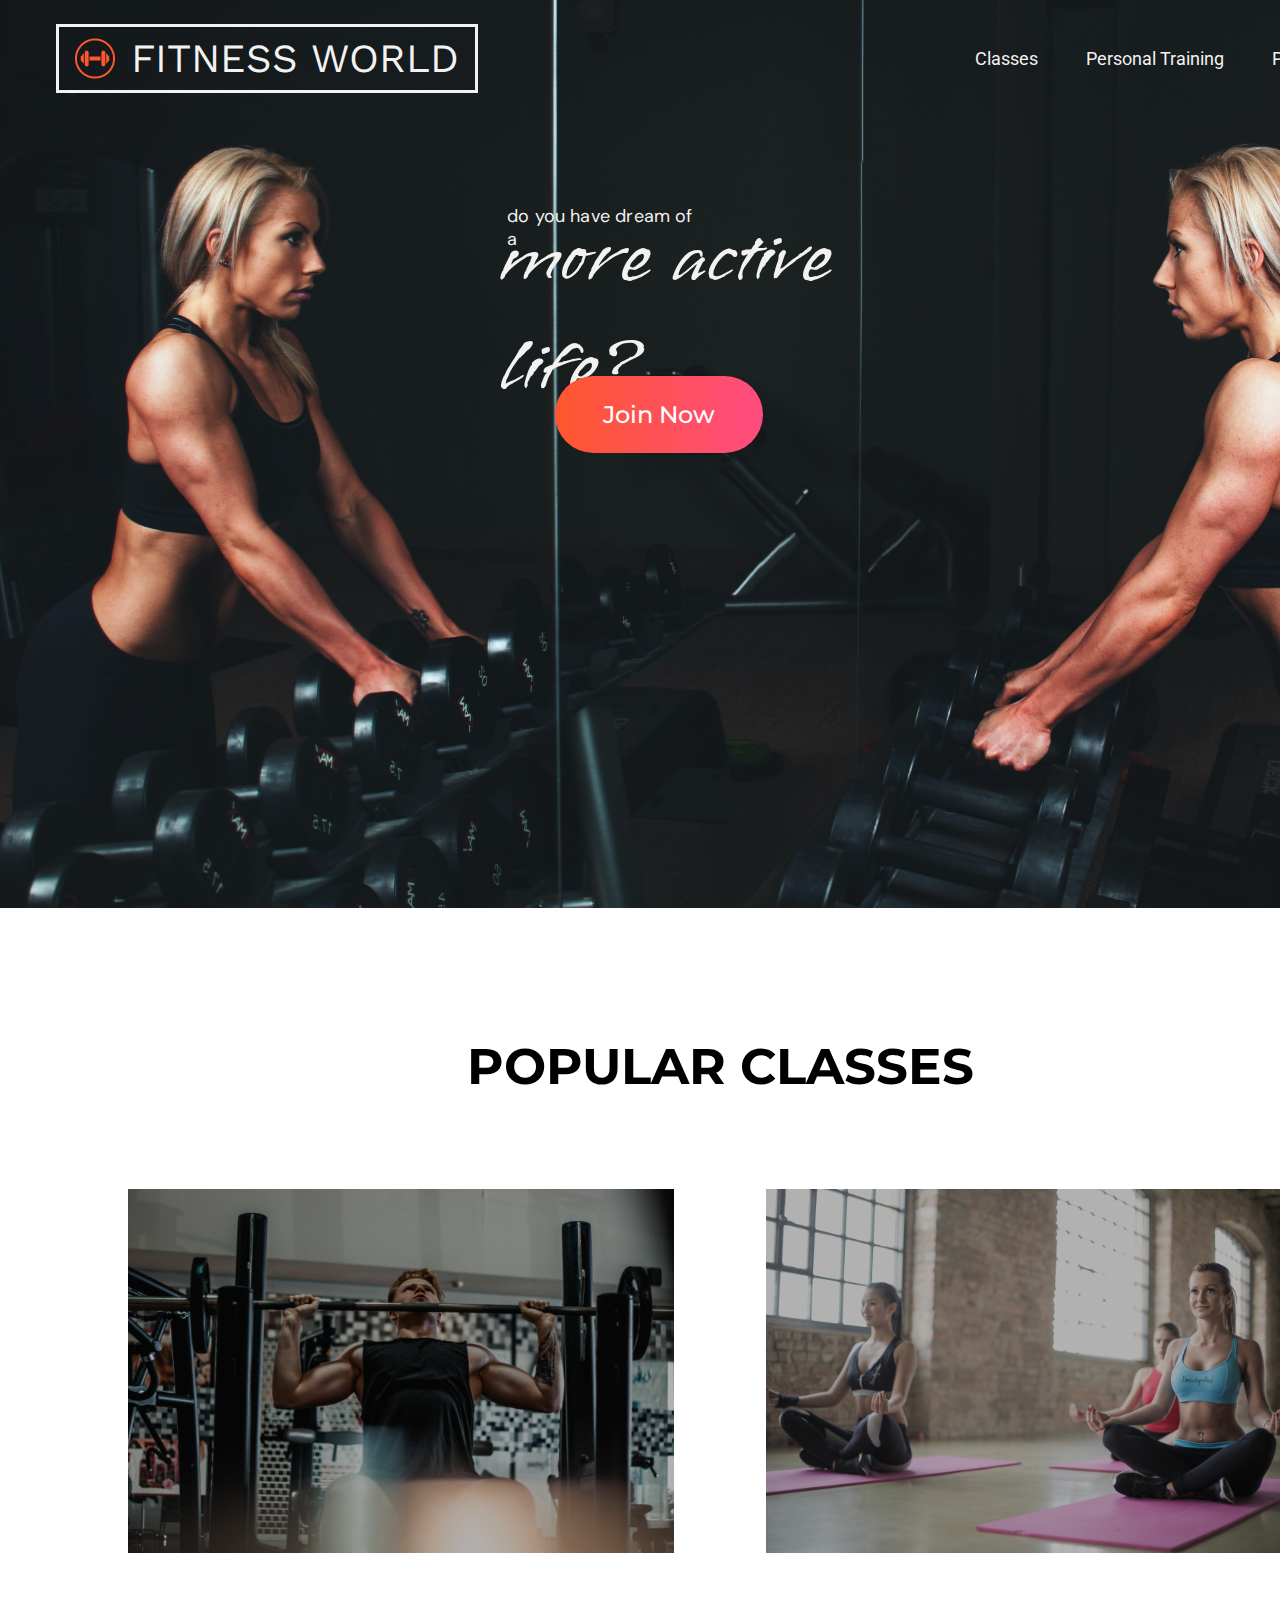
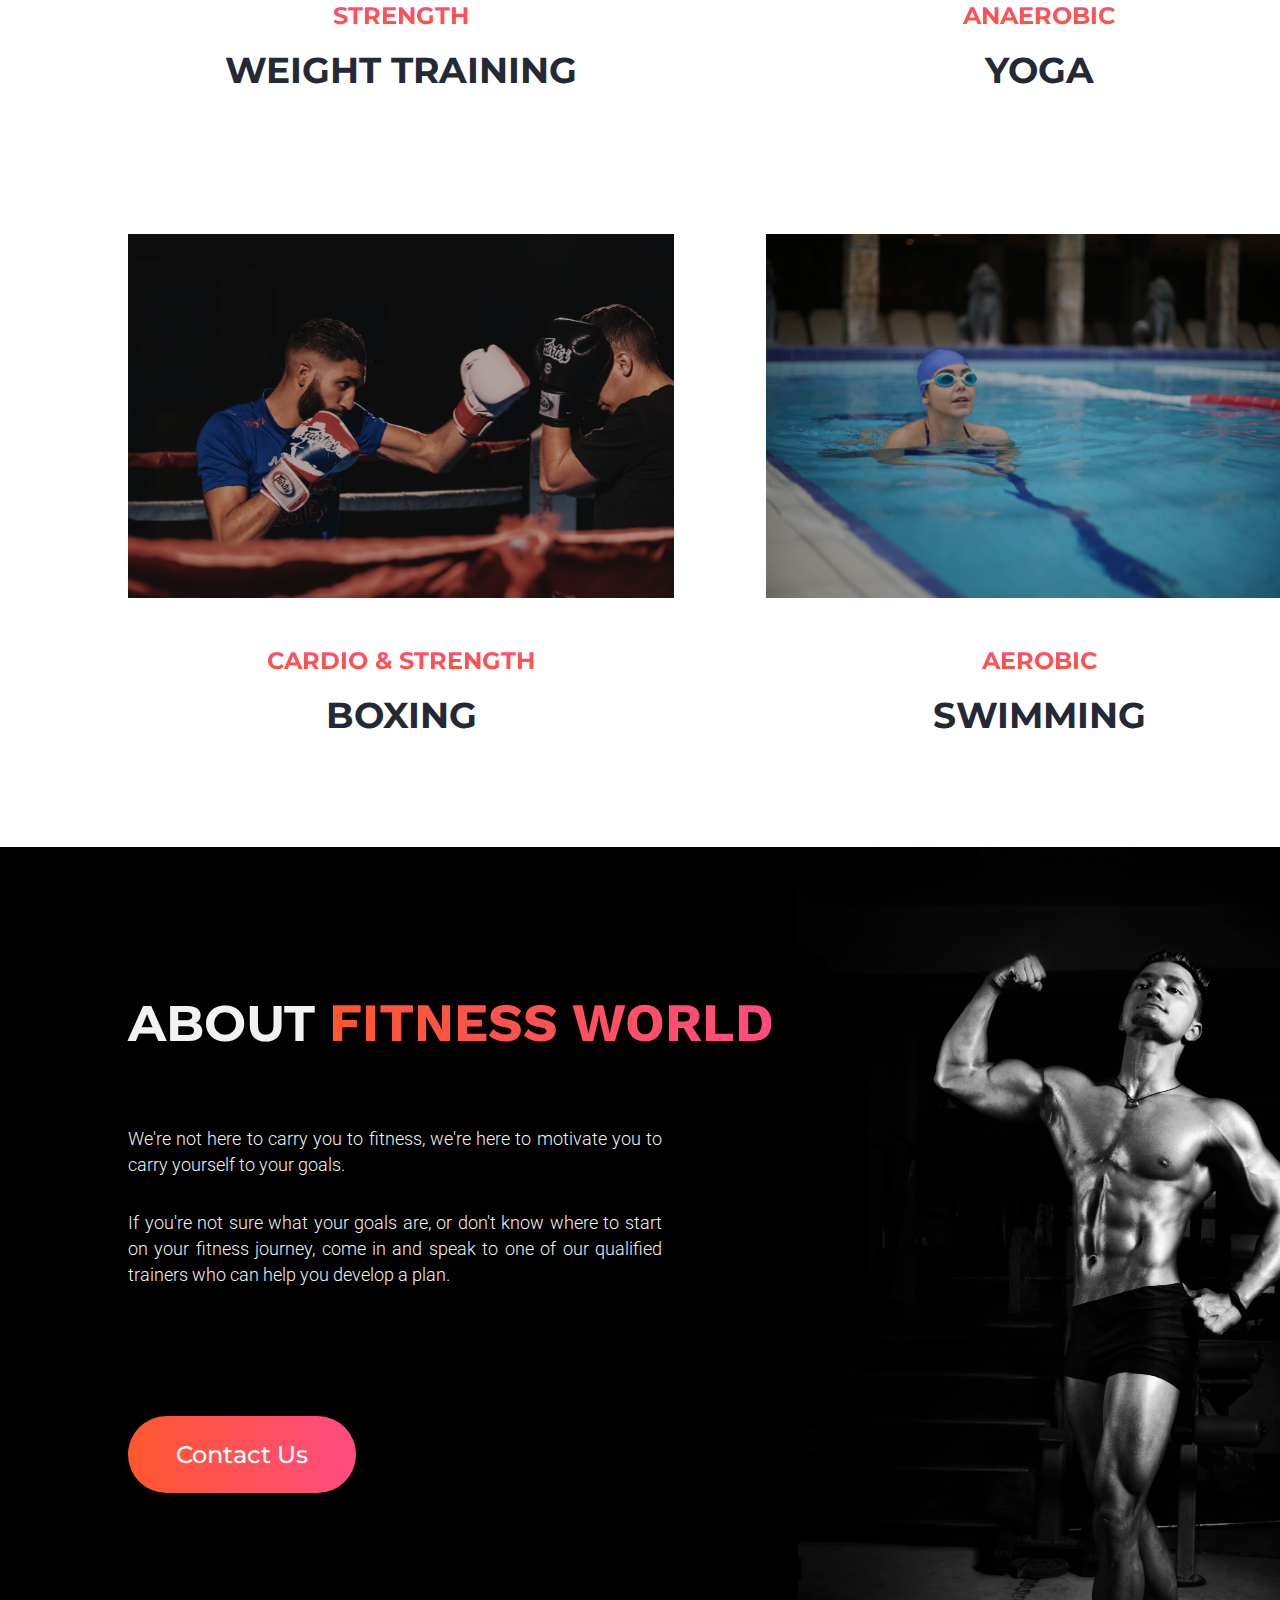
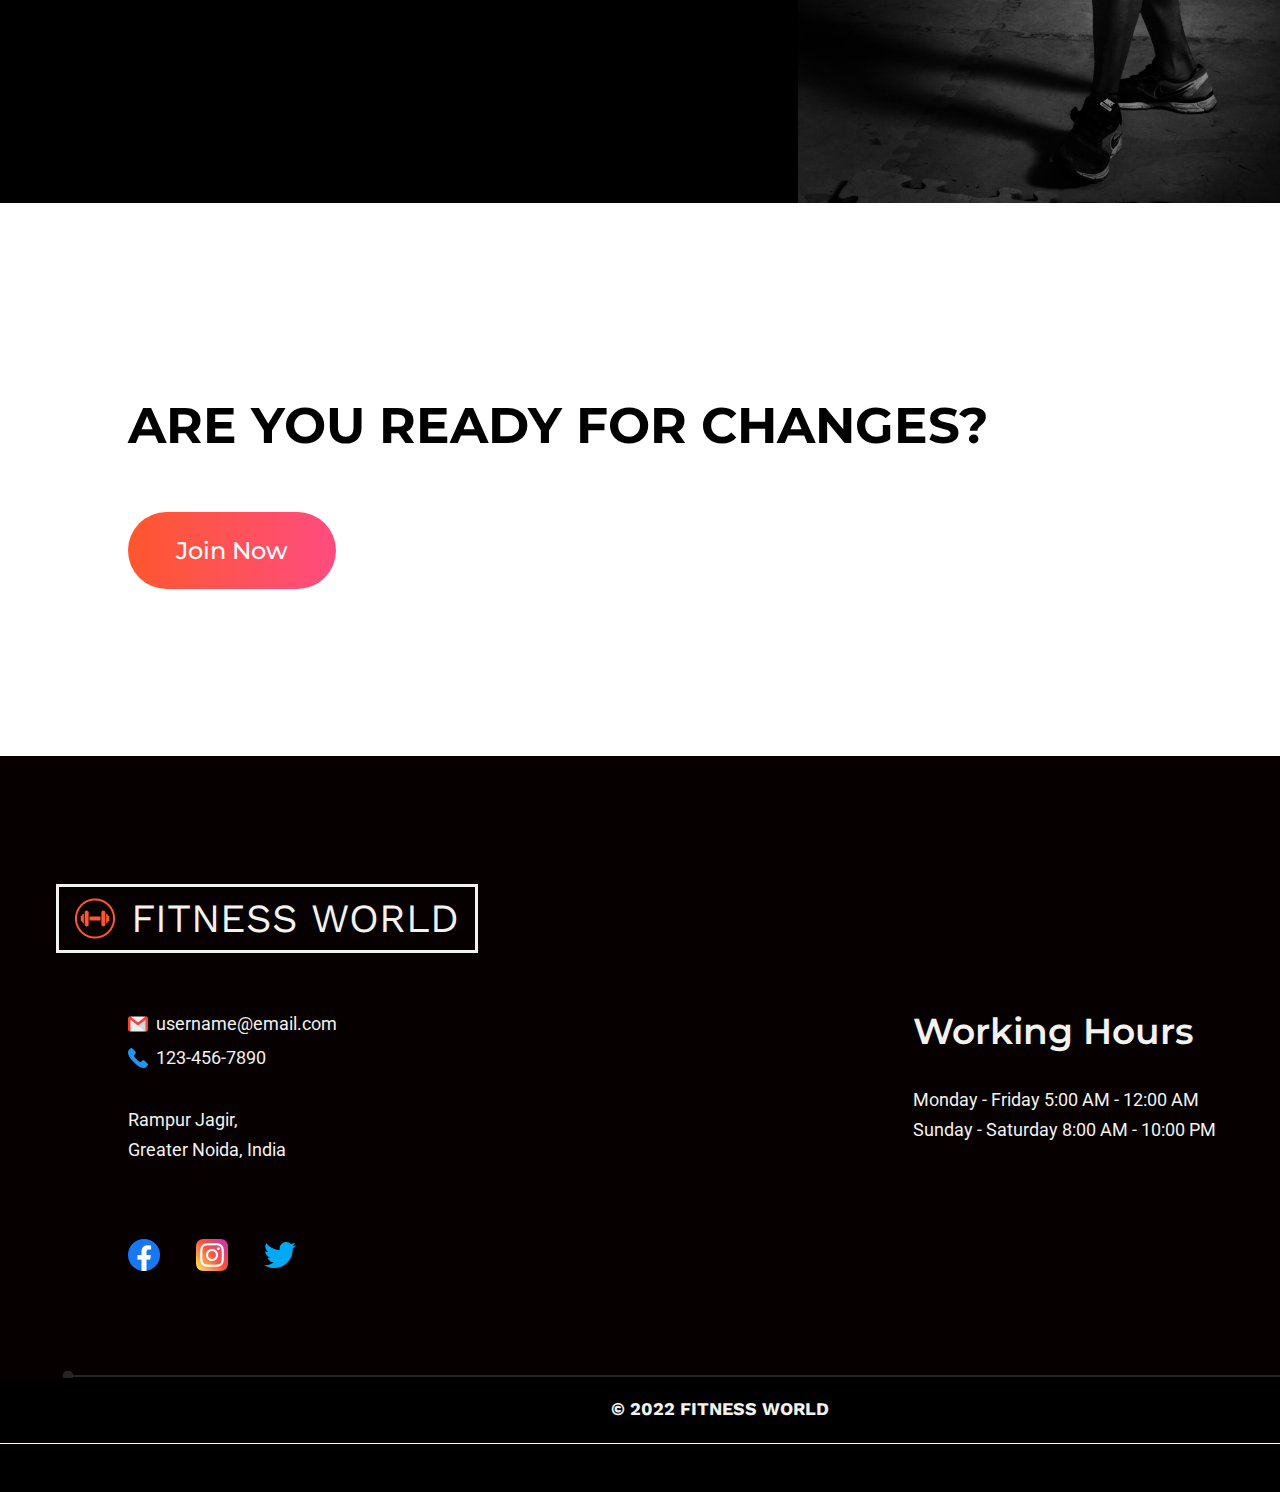
<file: index.html>
<!DOCTYPE html>
<html lang="en">

<head>
    <meta charset="UTF-8">
    <meta http-equiv="X-UA-Compatible" content="IE=edge">
    <meta name="viewport" content="width=device-width, initial-scale=1.0">
    <title>FITNESS WORLD</title>
    <link rel="stylesheet" href="css/style.css">
    <link rel="icon" href="favicon.png">
    <link
        href="https://fonts.googleapis.com/css2?family=DM+Sans&family=Montserrat:wght@400;500;600;700;800&family=Poppins:wght@500&family=Roboto:wght@300;400;700&family=Vujahday+Script&family=Work+Sans:wght@700&display=swap"
        rel="stylesheet">
</head>

<body>
    <div class="background">

        <header>
            <div id="main-pic">
            </div>

            <nav>
                <div id="navbar">
                    <div class="nav-start">
                        <div class="brand">
                            <div id="brand-logo">
                                <span><a href="#"><img src="asset/logo.png" alt="logo" id="logo"></a></span>
                                <span><a href="#" class="brand-name">fitness world</a></span>
                            </div>
                        </div>
                    </div>
                    <div class="nav-end">
                        <a href="Classes.html" id="Classes">Classes</a>
                        <a href="training.html" id="training">Personal Training</a>
                        <a href="prices.html" id="plans">Prices & Plans</a>
                    </div>
                </div>
            </nav>
            <div class="dream-of">do you have dream of a</div>
            <div class="active-life">more active life?</div>
            <div class="btn">
                <a href="form.html" class="primary-btn">Join Now</a>
            </div>
        </header>

        <div class="dabba">
            <div class="heading">
                popular classes
            </div>

            <div class="big-box2">
                <div class="big-box">
                    <div class="box">
                        <div class="sm-box1">
                            <img src="asset/weight-training.jpg" alt="weight-training" class="pic">
                            <div class="film"></div>
                        </div>
                        <div class="sm-box2">
                            <div class="ex-type">strength</div>
                            <div class="category">weight training</div>
                        </div>
                    </div>
                    <div class="box">
                        <div class="sm-box1">
                            <img src="asset/yoga.jpg" alt="weight-training-img" class="pic">
                            <div class="film"></div>
                        </div>
                        <div class="sm-box2">
                            <div class="ex-type">anaerobic</div>
                            <div class="category">yoga</div>
                        </div>
                    </div>
                </div>

                <div class="big-box">
                    <div class="box">
                        <div class="sm-box1">
                            <img src="asset/boxing.jpg" alt="boxing-img" class="pic">
                            <div class="film"></div>
                        </div>
                        <div class="sm-box2">
                            <div class="ex-type">cardio & strength</div>
                            <div class="category">boxing</div>
                        </div>
                    </div>
                    <div class="box">
                        <div class="sm-box1">
                            <img src="asset/swimming.jpg" alt="swimming-img" class="pic">
                            <div class="film"></div>
                        </div>
                        <div class="sm-box2">
                            <div class="ex-type">aerobic</div>
                            <div class="category">swimming</div>
                        </div>
                    </div>
                </div>

            </div>
        </div>

        <div class="about-us">
            <div class="bucket">
                <div class="heading">about <span class="fitness">fitness world</span></div>
                <div class="para sentence1">We're not here to carry you to fitness, we're here to motivate you to carry
                    yourself to your goals. </div>
                <div class="para sentence2">If you're not sure what your goals are, or don't know where to start on your
                    fitness journey, come in and speak to one of our qualified trainers who can help you develop a plan.
                </div>
                <div class="contact-us">
                    <a href="#" class="primary-btn">Contact Us</a>
                </div>
            </div>
            <div class="good-physique">
                <img src="asset/good physique.jpg" alt="men-picture">
            </div>
        </div>

        <div class="cta">
            <div class="heading">are you ready for changes?</div>
            <div class="cta-btn">
                <a href="form.html" class="primary-btn">Join Now</a>
            </div>

        </div>

        <footer>

            <div class="brands">
                <div id="brand-logos">
                    <span><a href="#"><img src="png/logo.png" alt="logo" id="logos"></a></span>
                    <span><a href="#" class="brand-names">fitness world</a></span>
                </div>
            </div>

            <div id="address-social">
                <div class="contact-address">
                    <div class="email-phone">
                        <div class="mail">
                            <img src="png/gmail.png" alt="email" class="email-icon">
                            <p class="email">username@email.com</p>
                        </div>
                        <div class="phone">
                            <img src="png/phone.png" alt="phone" class="phone-icon">
                            <p class="call">123-456-7890</p>
                        </div>
                    </div>

                    <div class="address">
                        <p class="email">Rampur Jagir,</p>
                        <p class="call">Greater Noida, India</p>
                    </div>
                </div>

                <div class="social-icons">
                    <img src="png/facebook.png" alt="facebook" class="icons">
                    <img src="png/instagram.png" alt="instagram" class="icons">
                    <img src="png/twitter.png" alt="twitter" class="icons">
                </div>
            </div>


            <div class="working">
                <div class="working-hours">Working Hours</div>
                <div class="timing">
                    <p class="email">Monday - Friday 5:00 AM - 12:00 AM</p>
                    <p class="call">Sunday - Saturday 8:00 AM - 10:00 PM</p>
                </div>
            </div>
            <div class="line"><img src="png/Line 3.png" alt="line"></div>
            <div class="copyright">
                <div class="end"> © 2022 Fitness world</div>
            </div>
            <div onclick="topFunction()" id="myBtn" title="Go to top" class="upward">

                <img src="png/up-arrow.png" alt="" class="normal">
                <img src="png/up-arrow-gradient.png" alt="" class="hovering">
            </div>
        </footer>


    </div>
    <script src="js/script.js"></script>
</body>

</html>
</file>
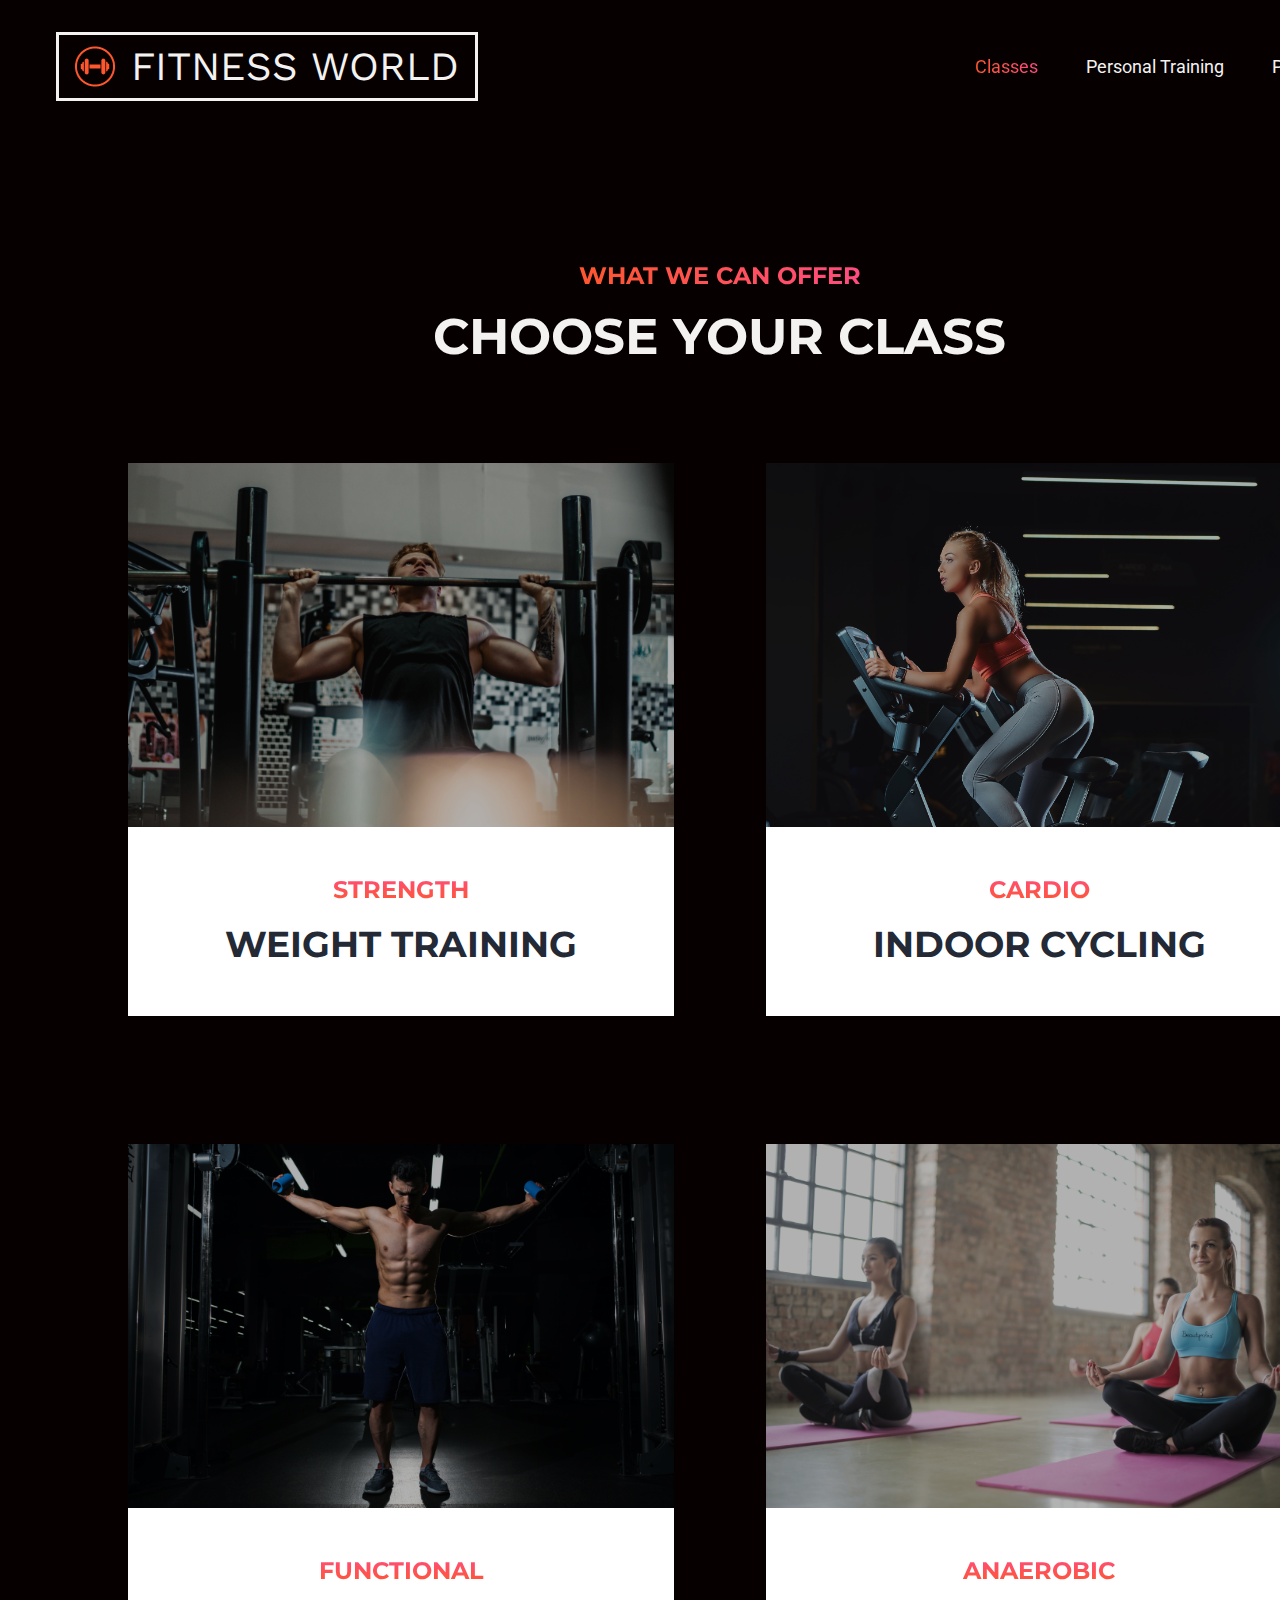
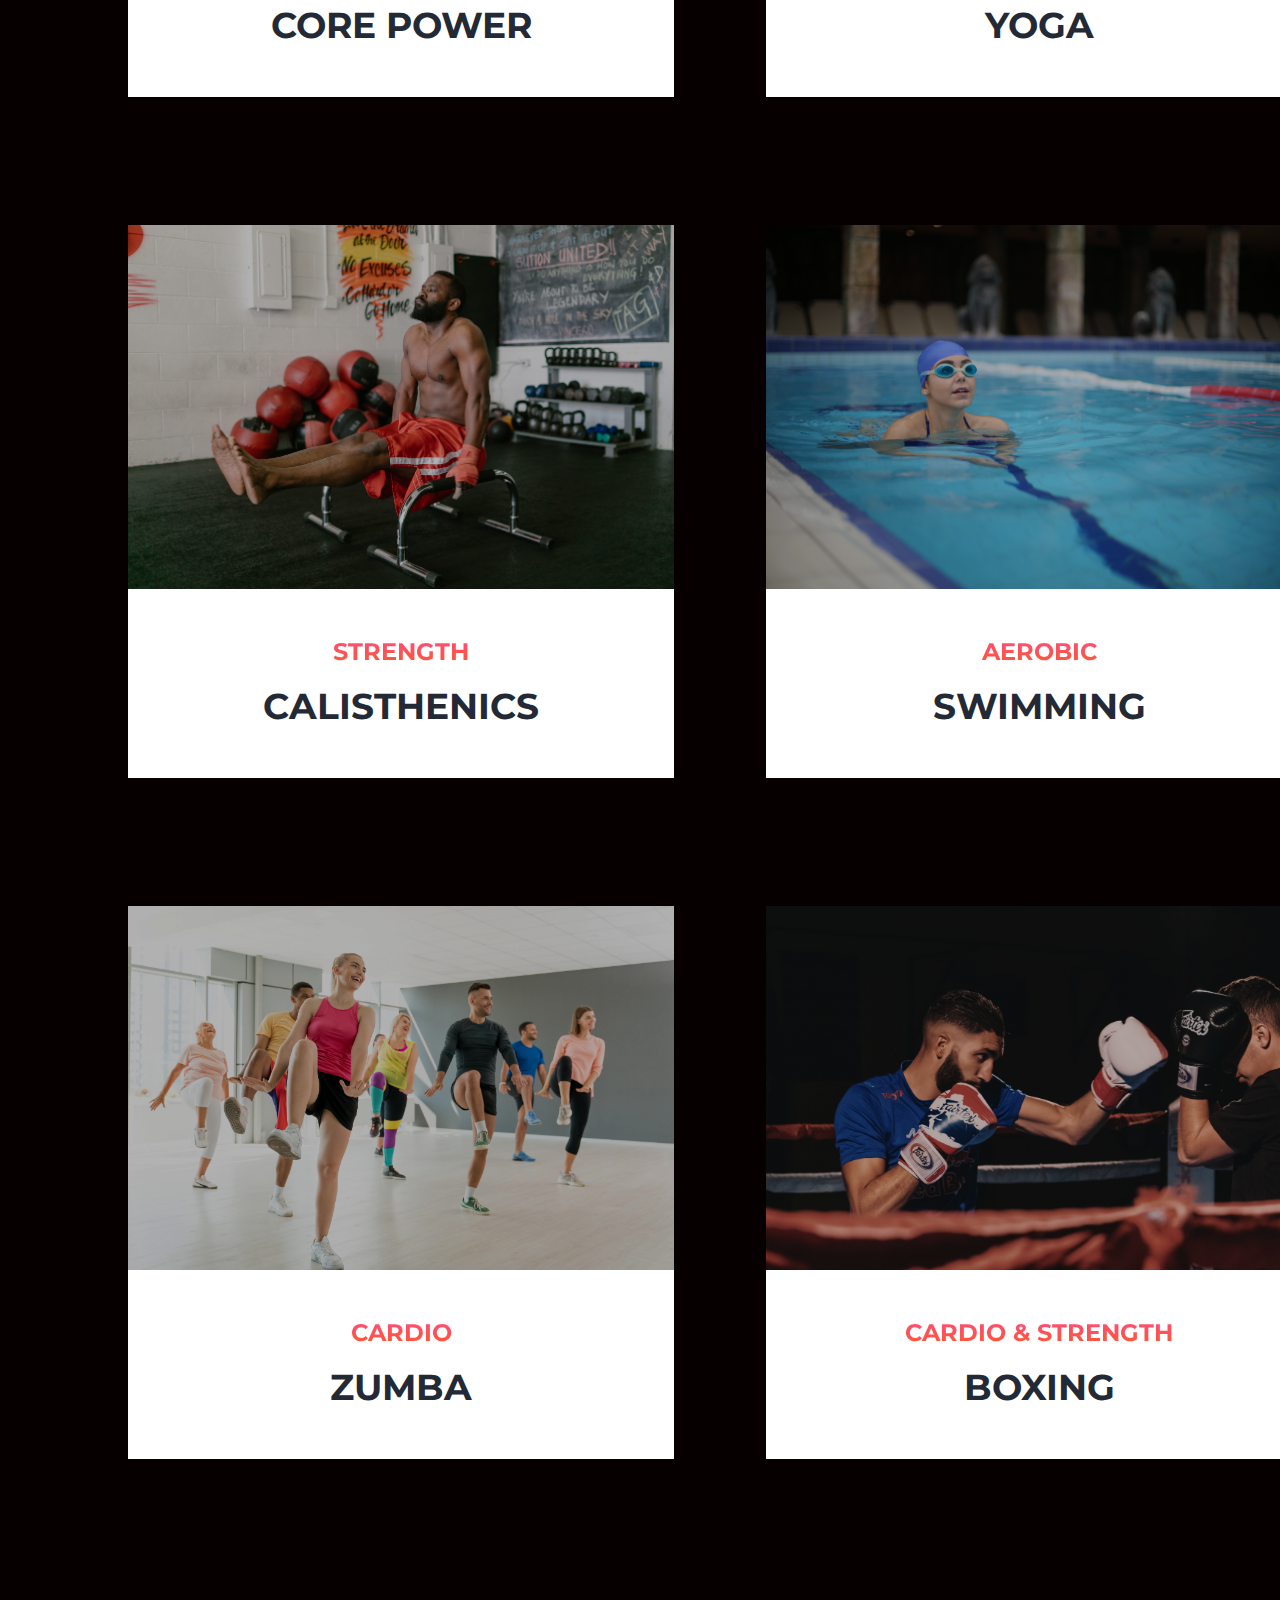
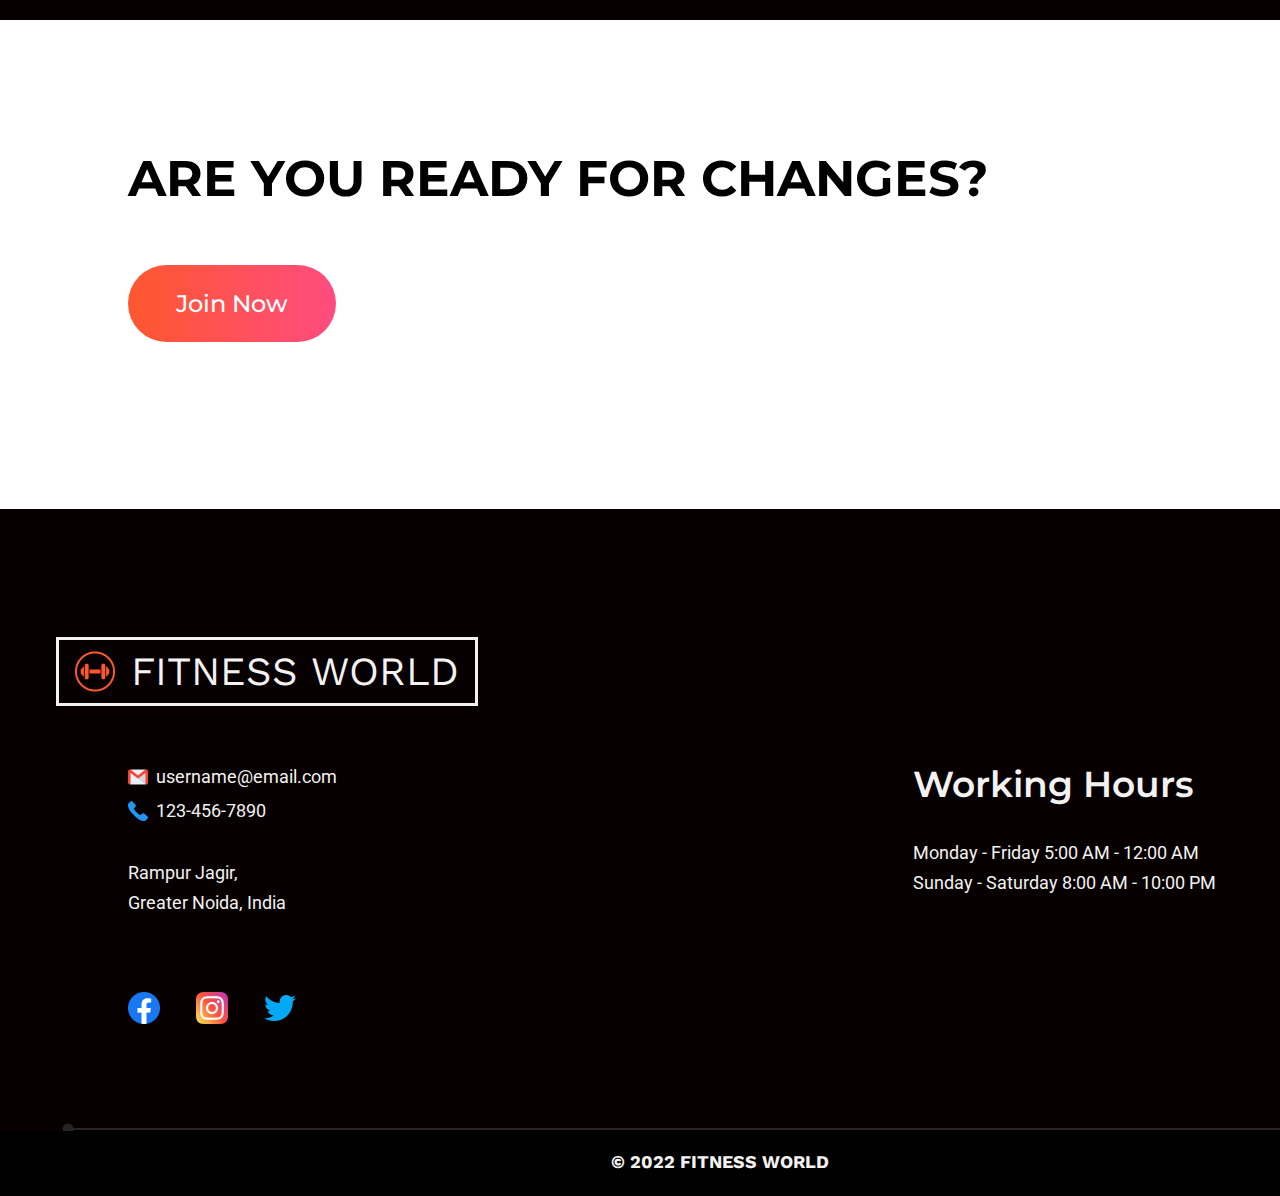
<file: Classes.html>
<!DOCTYPE html>
<html lang="en">

<head>
    <meta charset="UTF-8">
    <meta http-equiv="X-UA-Compatible" content="IE=edge">
    <meta name="viewport" content="width=device-width, initial-scale=1.0">
    <title>Classes | FITNESS WORLD</title>
    <link rel="stylesheet" href="css/Classes.css">
    <link rel="icon" href="favicon.png">
    <link
        href="https://fonts.googleapis.com/css2?family=DM+Sans&family=Montserrat:wght@400;500;600;700;800&family=Poppins:wght@500&family=Roboto:wght@300;400;700&family=Vujahday+Script&family=Work+Sans:wght@700&display=swap"
        rel="stylesheet">

</head>

<body>
    <div class="background">
        <!-- Navigation Section -->
        <nav>
            <div id="navbar">
                <div class="nav-start">
                    <div class="brand">
                        <div id="brand-logo">
                            <span><a href="index.html"><img src="asset/logo.png" alt="logo" id="logo"></a></span>
                            <span><a href="index.html" class="brand-name">fitness world</a></span>
                        </div>
                    </div>
                </div>
                <div class="nav-end">
                    <a href="#" id="Classes">Classes</a>
                    <a href="training.html" id="training">Personal Training</a>
                    <a href="prices.html" id="plans">Prices & Plans</a>
                </div>
            </div>
        </nav>

        <div class="classes-to-offer">
            <div class="we-offer">what we can offer</div>
            <div class="heading">choose your class</div>
        </div>

        <!-- Cards Section -->
        <div class="dabba">


            <div class="big-box2">
                <div class="big-box">
                    <div class="box">
                        <div class="sm-box1">
                            <img src="asset/weight-training.jpg" alt="weight-training" class="pic">
                            <div class="film"></div>
                        </div>
                        <div class="sm-box2">
                            <div class="ex-type">strength</div>
                            <div class="category">weight training</div>
                        </div>
                    </div>
                    <div class="box">
                        <div class="sm-box1">
                            <img src="asset/cardio2.jpg" alt="cardio2-img" class="pic">
                            <div class="film"></div>
                        </div>
                        <div class="sm-box2">
                            <div class="ex-type">cardio</div>
                            <div class="category">indoor cycling</div>
                        </div>
                    </div>
                </div>

                <div class="big-box">
                    <div class="box">
                        <div class="sm-box1">
                            <img src="asset/abs.jpg" alt="abs-img" class="pic">
                            <div class="film"></div>
                        </div>
                        <div class="sm-box2">
                            <div class="ex-type">functional</div>
                            <div class="category">core power</div>
                        </div>
                    </div>
                    <div class="box">
                        <div class="sm-box1">
                            <img src="asset/yoga.jpg" alt="weight-training-img" class="pic">
                            <div class="film"></div>
                        </div>
                        <div class="sm-box2">
                            <div class="ex-type">anaerobic</div>
                            <div class="category">yoga</div>
                        </div>
                    </div>
                </div>

                <div class="big-box">
                    <div class="box">
                        <div class="sm-box1">
                            <img src="asset/calisthenics.jpg" alt="calisthenics-img" class="pic">
                            <div class="film"></div>
                        </div>
                        <div class="sm-box2">
                            <div class="ex-type">strength</div>
                            <div class="category">calisthenics</div>
                        </div>
                    </div>
                    <div class="box">
                        <div class="sm-box1">
                            <img src="asset/swimming.jpg" alt="swimming-img" class="pic">
                            <div class="film"></div>
                        </div>
                        <div class="sm-box2">
                            <div class="ex-type">aerobic</div>
                            <div class="category">swimming</div>
                        </div>

                    </div>
                </div>

                <div class="big-box">
                    <div class="box">
                        <div class="sm-box1">
                            <img src="asset/zumba.jpg" alt="zumba-img" class="pic">
                            <div class="film"></div>
                        </div>
                        <div class="sm-box2">
                            <div class="ex-type">cardio</div>
                            <div class="category">zumba</div>
                        </div>
                    </div>
                    <div class="box">
                        <div class="sm-box1">
                            <img src="asset/boxing.jpg" alt="boxing-img" class="pic">
                            <div class="film"></div>
                        </div>
                        <div class="sm-box2">
                            <div class="ex-type">cardio & strength</div>
                            <div class="category">boxing</div>
                        </div>
                    </div>
                </div>

            </div>
        </div>

        <!-- Call to action section -->
        <div class="cta-box">
            <div class="cta">
                <div class="heading">are you ready for changes?</div>
                <div class="cta-btn">
                    <a href="form.html" class="primary-btn">Join Now</a>
                </div>
            </div>
        </div>

        <!-- Footer Section -->
        <footer>

            <div class="brands">
                <div id="brand-logos">
                    <span><a href="index.html"><img src="png/logo.png" alt="logo" id="logos"></a></span>
                    <span><a href="index.html" class="brand-names">fitness world</a></span>
                </div>
            </div>

            <div id="address-social">
                <div class="contact-address">
                    <div class="email-phone">
                        <div class="mail">
                            <img src="png/gmail.png" alt="email" class="email-icon">
                            <p class="email">username@email.com</p>
                        </div>
                        <div class="phone">
                            <img src="png/phone.png" alt="phone" class="phone-icon">
                            <p class="call">123-456-7890</p>
                        </div>
                    </div>

                    <div class="address">
                        <p class="email">Rampur Jagir,</p>
                        <p class="call">Greater Noida, India</p>
                    </div>
                </div>

                <div class="social-icons">
                    <img src="png/facebook.png" alt="facebook" class="icons">
                    <img src="png/instagram.png" alt="instagram" class="icons">
                    <img src="png/twitter.png" alt="twitter" class="icons">
                </div>
            </div>


            <div class="working">
                <div class="working-hours">Working Hours</div>
                <div class="timing">
                    <p class="email">Monday - Friday 5:00 AM - 12:00 AM</p>
                    <p class="call">Sunday - Saturday 8:00 AM - 10:00 PM</p>
                </div>
            </div>
            <div class="line"><img src="png/Line 3.png" alt="line"></div>
            <div class="copyright">
                <div class="end"> © 2022 Fitness world</div>
            </div>
            <div onclick="topFunction()" id="myBtn" title="Go to top" class="upward">

                <img src="png/up-arrow.png" alt="" class="normal">
                <img src="png/up-arrow-gradient.png" alt="" class="hovering">
            </div>
        </footer>

    </div>

    <script src="js/Classes.js"></script>
</body>

</html>
</file>
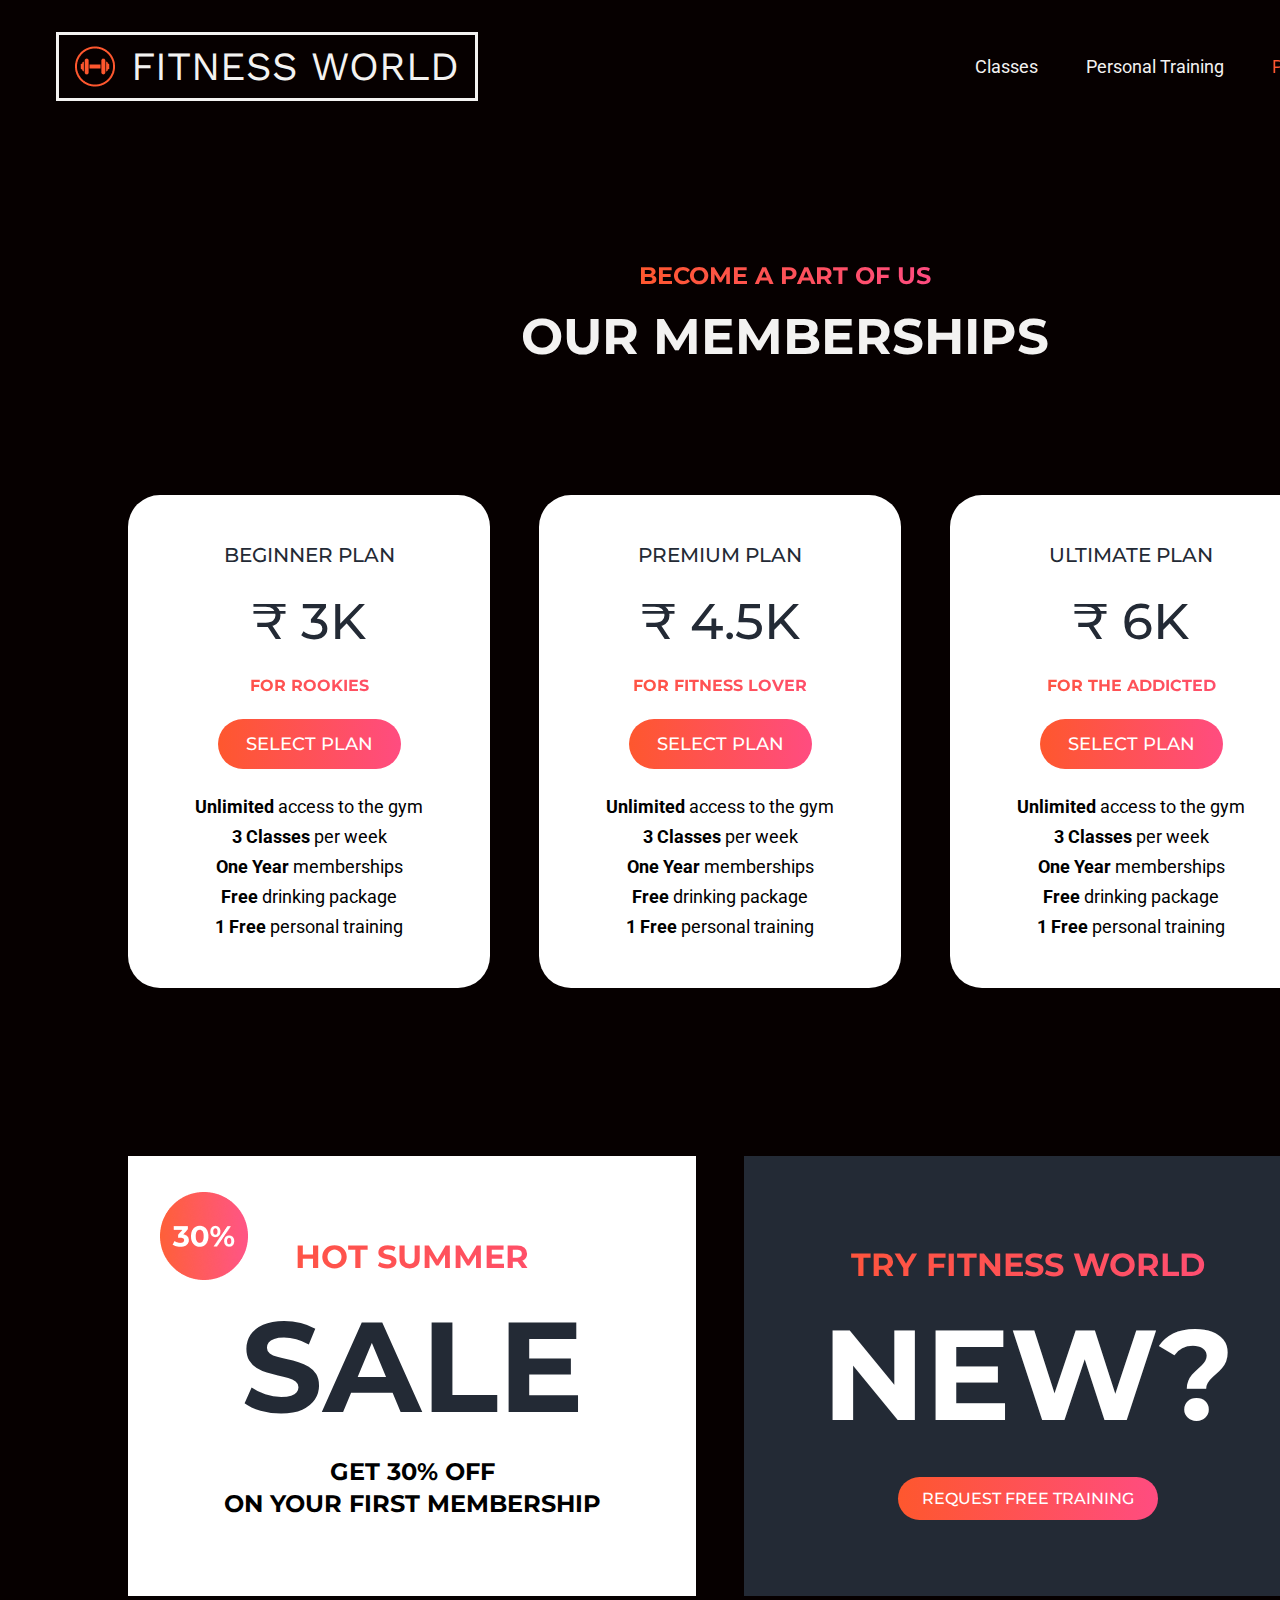
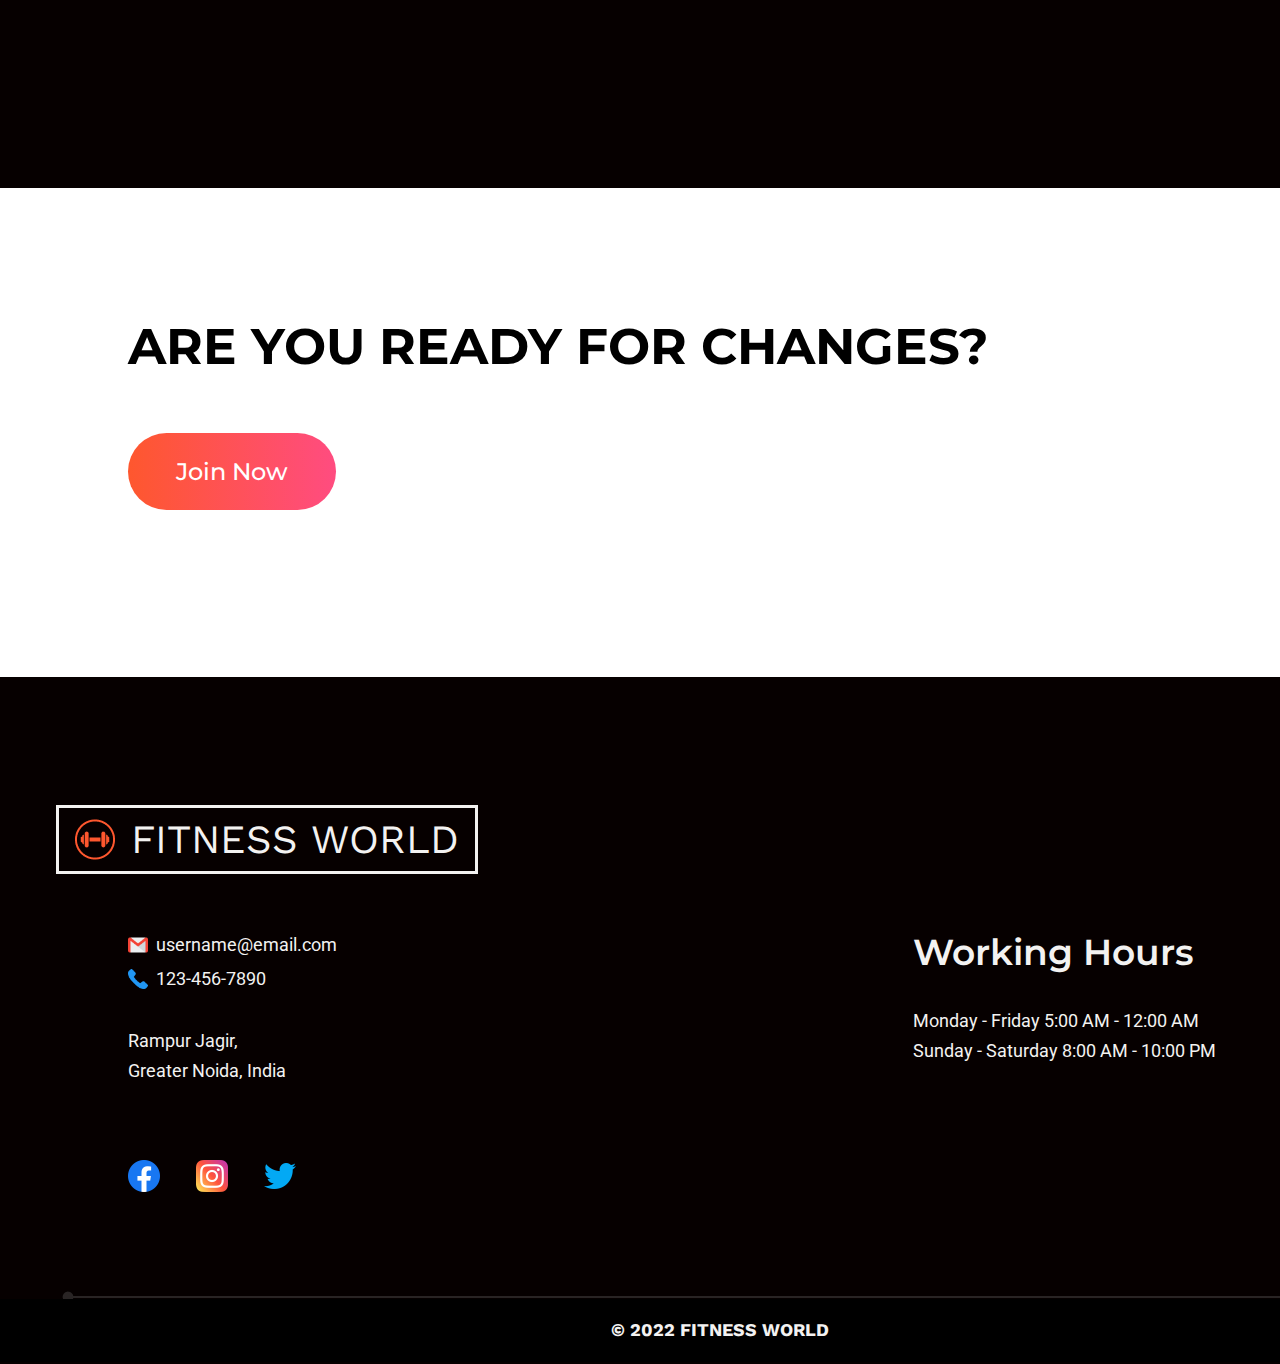
<file: prices.html>
<!DOCTYPE html>
<html lang="en">

<head>
    <meta charset="UTF-8">
    <meta http-equiv="X-UA-Compatible" content="IE=edge">
    <meta name="viewport" content="width=device-width, initial-scale=1.0">
    <title>Prices&Plans</title>
    <link rel="stylesheet" href="css/prices.css">
    <link rel="icon" href="favicon.png">
    <link
        href="https://fonts.googleapis.com/css2?family=DM+Sans&family=Merriweather+Sans:wght@300;400&family=Montserrat:wght@100;200;300;400;500;600;700;800&family=Poppins:wght@500&family=Roboto:wght@300;400;700&family=Vujahday+Script&family=Work+Sans:wght@700&display=swap"
        rel="stylesheet">
</head>

<body>

    <div class="background">

        <!-- Navigation Section -->
        <nav>
            <div id="navbar">
                <div class="nav-start">
                    <div class="brand">
                        <div id="brand-logo">
                            <span><a href="index.html"><img src="asset/logo.png" alt="logo" id="logo"></a></span>
                            <span><a href="index.html" class="brand-name">fitness world</a></span>
                        </div>
                    </div>
                </div>
                <div class="nav-end">
                    <a href="Classes.html" id="Classes">Classes</a>
                    <a href="training.html" id="training">Personal Training</a>
                    <a href="#" id="plans">Prices & Plans</a>
                </div>
            </div>
        </nav>

        <div class="true-trainers">
            <div class="professionals">become a part of us</div>
            <div class="heading">our memberships</div>
        </div>

        <!-- Prices & Plans Section -->

        <div class="plans-cards">

            <div class="card1">
                <div class="plan-type">beginner plan</div>
                <div class="cost">₹ 3k</div>
                <div class="gymnast-type">for rookies</div>
                <div class="sm-btn">
                    <a href="#" class="plan-btn">select plan</a>
                </div>
                <div class="discription"> <strong>Unlimited</strong> access to the gym</div>
                <div class="discription"> <strong>3 Classes</strong> per week</div>
                <div class="discription"> <strong>One Year</strong> memberships</div>
                <div class="discription"> <strong>Free</strong> drinking package</div>
                <div class="discription"> <strong>1 Free</strong> personal training</div>
            </div>
            <div class="card1">
                <div class="plan-type">premium plan</div>
                <div class="cost">₹ 4.5k</div>
                <div class="gymnast-type">for fitness lover</div>
                <div class="sm-btn">
                    <a href="#" class="plan-btn">select plan</a>
                </div>
                <div class="discription"> <strong>Unlimited</strong> access to the gym</div>
                <div class="discription"> <strong>3 Classes</strong> per week</div>
                <div class="discription"> <strong>One Year</strong> memberships</div>
                <div class="discription"> <strong>Free</strong> drinking package</div>
                <div class="discription"> <strong>1 Free</strong> personal training</div>
            </div>
            <div class="card1">
                <div class="plan-type">ultimate plan</div>
                <div class="cost">₹ 6k</div>
                <div class="gymnast-type">for the addicted </div>
                <div class="sm-btn">
                    <a href="#" class="plan-btn">select plan</a>
                </div>
                <div class="discription"> <strong>Unlimited</strong> access to the gym</div>
                <div class="discription"> <strong>3 Classes</strong> per week</div>
                <div class="discription"> <strong>One Year</strong> memberships</div>
                <div class="discription"> <strong>Free</strong> drinking package</div>
                <div class="discription"> <strong>1 Free</strong> personal training</div>
            </div>

        </div>

        <!-- Offer Section -->
        <div class="offer-sec">
            <div class="summer-sale">
                <div class="hot-summer">hot summer</div>
                <div class="sale">sale</div>
                <div class="get-30">get 30% off</div>
                <div class="on-your">on your first membership </div>
                <img src="png/ellipse.png" alt="ellipse30">
            </div>

            <div class="try-fitness">
                <div class="hot-summer tryfitness-world">try fitness world</div>
                <div class="sale new">new?</div>
                <div class="sm-btn">
                    <a href="#" class="plan-btn free-training-btn">request free training</a>
                </div>
            </div>
        </div>

        <!-- Call to action section -->
        <div class="cta-box">
            <div class="cta">
                <div class="heading">are you ready for changes?</div>
                <div class="cta-btn">
                    <a href="form.html" class="primary-btn">Join Now</a>
                </div>
            </div>
        </div>

         <!-- Footer Section -->
         <footer>

            <div class="brands">
                <div id="brand-logos">
                    <span><a href="index.html"><img src="png/logo.png" alt="logo" id="logos"></a></span>
                    <span><a href="index.html" class="brand-names">fitness world</a></span>
                </div>
            </div>

            <div id="address-social">
                <div class="contact-address">
                    <div class="email-phone">
                        <div class="mail">
                            <img src="png/gmail.png" alt="email" class="email-icon">
                            <p class="email">username@email.com</p>
                        </div>
                        <div class="phone">
                            <img src="png/phone.png" alt="phone" class="phone-icon">
                            <p class="call">123-456-7890</p>
                        </div>
                    </div>

                    <div class="address">
                        <p class="email">Rampur Jagir,</p>
                        <p class="call">Greater Noida, India</p>
                    </div>
                </div>

                <div class="social-icons">
                    <img src="png/facebook.png" alt="facebook" class="icons">
                    <img src="png/instagram.png" alt="instagram" class="icons">
                    <img src="png/twitter.png" alt="twitter" class="icons">
                </div>
            </div>


            <div class="working">
                <div class="working-hours">Working Hours</div>
                <div class="timing">
                    <p class="email">Monday - Friday 5:00 AM - 12:00 AM</p>
                    <p class="call">Sunday - Saturday 8:00 AM - 10:00 PM</p>
                </div>
            </div>
            <div class="line"><img src="png/Line 3.png" alt="line"></div>
            <div class="copyright">
                <div class="end"> © 2022 Fitness world</div>
            </div>

            <!-- Scroll to top button  -->
            <div onclick="topFunction()" id="myBtn" title="Go to top" class="upward">

                <img src="png/up-arrow.png" alt="" class="normal">
                <img src="png/up-arrow-gradient.png" alt="" class="hovering">
            </div>
        </footer>

    </div>

    <script src="js/prices.js"></script>

</body>

</html>
</file>
<file: css/style.css>
body {
  margin: 0;
  padding: 0;
  background-color: black;
}

.background {
  width: 1440px;
  height: 4692px;
  background-color: white;
  position: relative;
  margin: 0 auto;
}

#main-pic {
  background-image: url("main-pic.jpg");
  background-size: cover;
  background-repeat: no-repeat;
  height: 956px;
  margin-top: -48px;
}

nav {
  display: flex;
  /* align-items: center; */
  justify-content: center;
}
/* Brand-logo and Navbar */
#navbar {
  position: absolute;
  top: 72px;
  /* right: 56px; */
  background-color: transparent;
  /* border: 1px solid black; */
  width: 1328px;
  /* margin: 0 auto; */
  display: flex;
  flex-direction: row;
  justify-content: space-between;
  align-items: center;
  padding: 0px;
}
#logo {
  display: flex;
  align-items: center;
}
#brand-logo {
  box-sizing: border-box;
  display: flex;
  flex-direction: row;
  justify-content: center;
  align-items: center;
  padding: 8px 16px;
  gap: 16px;
  border: 3.5px solid #f3f2f1;
}

.brand-name {
  font-family: "Work Sans", sans-serif;
  color: #f3f2f1;
  text-transform: uppercase;
  text-decoration: none;
  font-size: 40px;
  line-height: 47px;
}

#brand-logo:hover {
  border: 3.5px solid transparent;
  border-image: linear-gradient(90deg, #fe572e 0%, #ff4c80 100%);
  border-image-slice: 1;
}

.nav-end {
  display: flex;
  flex-direction: row;
  align-items: flex-end;
  padding: 0px;
  gap: 48px;
}

.nav-end a {
  color: #f3f2f1;
  text-decoration: none;
  font-family: "Roboto", sans-serif;
  font-size: 18px;
  font-weight: 400;
}

#Classes:hover {
  background: linear-gradient(90deg, #fe572e 0%, #ff4c80 100%);
  -webkit-background-clip: text;
  -webkit-text-fill-color: transparent;
  background-clip: text;
  text-fill-color: transparent;
}

#training:hover {
  background: linear-gradient(90deg, #fe572e 0%, #ff4c80 100%);
  -webkit-background-clip: text;
  -webkit-text-fill-color: transparent;
  background-clip: text;
  text-fill-color: transparent;
}

#plans:hover {
  background: linear-gradient(90deg, #fe572e 0%, #ff4c80 100%);
  -webkit-background-clip: text;
  -webkit-text-fill-color: transparent;
  background-clip: text;
  text-fill-color: transparent;
}

/* .dream-of {
  position: absolute;
  width: 199px;
  height: 23px;
  left: 507px;
  top: 253px;
  border: 1px solid aqua;
} */

.dream-of {
  position: absolute;
  width: 199px;
  height: 23px;
  left: 507px;
  top: 253px;
  /* border: 1px solid aqua; */
  font-family: "DM Sans", sans-serif;
  font-style: normal;
  font-weight: 400;
  font-size: 18px;
  line-height: 23px;
  letter-spacing: 0.01em;
  color: #f3f2f1;
}

.active-life {
  position: absolute;
  width: 496px;
  height: 109px;
  left: 500px;
  top: 251px;
  /* border: 1px solid red; */
  font-family: "Vujahday Script", cursive;
  font-style: normal;
  font-weight: 400;
  font-size: 80px;
  line-height: 109px;
  color: #f3f2f1;
}

.btn {
  position: absolute;
  left: 555px;
  top: 424px;
  padding: 24px 0px;
}

.primary-btn {
  text-decoration: none;
  font-family: "Montserrat", sans-serif;
  background: linear-gradient(90deg, #fe572e 0%, #ff4c80 100%);
  border-radius: 100px;
  font-style: normal;
  font-weight: 500;
  font-size: 24px;
  line-height: 30px;
  color: #ffffff;
  padding: 24px 48px;
}

.primary-btn:hover {
  background: #fe572e;
}

.heading {
  text-transform: uppercase;
  font-family: "Montserrat", sans-serif;
  font-size: 50px;
  font-weight: 700;
  /* text-align: center;
    position: relative;
    top: 120px; */
  /* margin-bottom: 96px; */
}

.box {
  width: 546px;
  height: 553px;
  /* border: 2px solid red; */
  position: relative;
}

.pic {
  width: 546px;
}

.sm-box2 {
  display: flex;
  flex-direction: column;
  justify-content: center;
  align-items: center;
  padding: 0px;
  gap: 16px;
  position: absolute;
  left: 0%;
  right: 0%;
  top: 74.5%;
  bottom: 8.68%;
}

.ex-type {
  font-family: "Montserrat", sans-serif;
  text-transform: uppercase;
  font-size: 24px;
  background: -webkit-linear-gradient(90deg, #fe572e 0%, #ff4c80 100%);
  -webkit-background-clip: text;
  -webkit-text-fill-color: transparent;
  font-weight: 700;
}

.category {
  font-family: "Montserrat", sans-serif;
  text-transform: uppercase;
  font-size: 36px;
  color: #232a35;
  line-height: 48px;
  font-weight: 700;
}

.film {
  width: 546px;
  height: 364px;
  background-color: black;
  opacity: 0.3;
  position: absolute;
  top: 0;
}

.box:hover .film {
  opacity: 0;
}

.box:hover .sm-box2 {
  background-color: #232a35;
  position: absolute;
  left: 0%;
  right: 0%;
  top: 65.82%;
  bottom: 0%;
}

.box:hover .category {
  color: #ffffff;
}

.big-box {
  display: flex;
  justify-content: space-between;
  width: 1184px;
  /* position: relative;
    left: 128px; */
}

.big-box2 {
  display: flex;
  flex-direction: column;
  gap: 92px;
  /* border: 2px solid blue; */
  /* align-items: flex-start;
    justify-content: center; */
}

.dabba {
  display: flex;
  flex-direction: column;
  gap: 92px;
  /* border: 2px solid green; */
  justify-content: center;
  align-items: center;
  position: absolute;
  top: 1084px;
  left: 128px;
}

/* about-us section */

.about-us {
  position: absolute;
  top: 2495px;
  background-color: black;
  height: 956px;
  width: 100%;
  color: #f3f2f1;
}

.bucket {
  position: absolute;
  /* border: 1px solid red; */
  /* width: 636px; */
  height: 511px;
  left: 128px;
  top: 144px;
}

.fitness {
  font-family: "Work Sans", sans-serif;
  font-size: 54px;
  background: linear-gradient(90deg, #fe572e 0%, #ff4c80 100%);
  -webkit-background-clip: text;
  -webkit-text-fill-color: transparent;
  background-clip: text;
  text-fill-color: transparent;
}

.para {
  width: 534px;
  font-family: "Roboto";
  font-style: normal;
  font-weight: 300;
  font-size: 18px;
  line-height: 26px;
  text-align: justify;
}

.sentence1 {
  margin-top: 72px;
  margin-bottom: 32px;
}

.contact-us {
  margin-top: 128px;
  padding: 24px 0px;
}

.good-physique img {
  /* border: 1px solid blue; */
  width: 642px;
  height: 956px;
  position: absolute;
  right: 0;
}

/* Call-to-action */
.cta {
  height: 300px;
  position: absolute;
  top: 3643px;
  left: 128px;
  /* border: 1px solid red; */
}

.cta-btn {
  /* border: 1px solid blue; */
  /* height: 100px; */
  margin-top: 56px;
  padding: 24px 0px;
}

/* Footer Section */

footer {
  height: 687px;
  width: 100%;
  background-color: #060000;
  position: absolute;
  /* width: 1441px; */
  /* height: 687px; */
  /* left: 0px; */
  top: 4004px;
  /* z-index: -1; */
}

/* Brand-logo */

.brands {
  width: 440px;
  /* border: 1px solid red; */
  position: absolute;
  top: 128px;
  left: 56px;
}
#logos {
  display: flex;
  align-items: center;
}
#brand-logos {
  box-sizing: border-box;
  position: absolute;
  display: flex;
  flex-direction: row;
  justify-content: center;
  align-items: center;
  padding: 8px 16px;
  gap: 16px;
  border: 3.5px solid #f3f2f1;
}

.brand-names {
  font-family: "Work Sans", sans-serif;
  color: #f3f2f1;
  text-transform: uppercase;
  text-decoration: none;
  font-size: 40px;
  line-height: 47px;
}

#brand-logos:hover {
  border-image: linear-gradient(90deg, #fe572e 0%, #ff4c80 100%);
  border-image-slice: 1;
}

/* Email and phone  */

.email-phone {
  display: flex;
  flex-direction: column;
  justify-content: center;
  align-items: flex-start;
  padding: 0px;
  gap: 4px;
}

.email-icon {
  width: 20px;
}

.mail {
  display: flex;
  flex-direction: row;
  justify-content: center;
  align-items: center;
  padding: 0px;
  gap: 8px;
}
.email {
  color: #f3f2f1;
  font-family: "Roboto", sans-serif;
  font-size: 18px;
  font-weight: 400;
  margin: 0;
  line-height: 30px;
}

.phone-icon {
  width: 20px;
}

.phone {
  display: flex;
  flex-direction: row;
  justify-content: center;
  align-items: center;
  padding: 0px;
  gap: 8px;
}

.call {
  color: #f3f2f1;
  font-family: "Roboto", sans-serif;
  font-size: 18px;
  font-weight: 400;
  margin: 0;
  line-height: 30px;
}

.contact-address {
  display: flex;
  flex-direction: column;
  justify-content: center;
  align-items: flex-start;
  padding: 0px;
  gap: 32px;
}

/* Social-icons */

.social-icons {
  height: 36px;
  display: flex;
  flex-direction: row;
  justify-content: center;
  align-items: center;
  padding: 0px;
  gap: 36px;
}

.icons {
  cursor: pointer;
  /* height: 24px; */
  width: 32px;
}

/* Address */

.address {
  /* border: 2px solid red; */
}

#address-social {
  display: flex;
  flex-direction: column;
  justify-content: center;
  align-items: flex-start;
  padding: 0px;
  gap: 72px;
  position: absolute;
  left: 128px;
  top: 253px;
}

/* Working Schedule */

.working {
  position: absolute;
  top: 253px;
  right: 224px;
  display: flex;
  flex-direction: column;
  align-items: flex-start;
  padding: 0px;
  gap: 32px;
}

.working-hours {
  color: #f3f2f1;
  font-size: 36px;
  font-family: "Montserrat", sans-serif;
  font-weight: 600;
  line-height: auto;
}

.line {
  position: absolute;
  top: 89.1%;
  left: 62px;
}

/* Copyright things */

.copyright {
  background-color: black;
  height: 63px;
  display: flex;
  align-items: center;
  justify-content: center;
  /* border: 2px solid #fe572e; */
  position: relative;
  top: 90.5%;
}

.end {
  color: #f3f2f1;
  font-family: "Work Sans", sans-serif;
  text-transform: uppercase;
  font-size: 18px;
  font-weight: 700;
  line-height: 30px;
}

/* Upward button */

.upward {
  display: inline-block;
  position: absolute;
  bottom: 148px;
  right: 56px;
  cursor: pointer;
}

.upward .hovering {
  display: none;
  position: absolute;
  top: 0;
  left: 0;
  z-index: 99;
}

.upward:hover .hovering {
  display: inline;
}

#myBtn {
  display: none; /* Hidden by default */
  position: fixed; /* Fixed/sticky position */
  z-index: 99; /* Make sure it does not overlap */
}
</file>
<file: css/Classes.css>
body {
  margin: 0;
  padding: 0;
  background-color: black;
}

.background {
  width: 1440px;
  height: 4396px;
  background-color: #060000;
  position: relative;
  margin: 0 auto;
}

/* Navigation Section */

nav {
  display: flex;
  /* align-items: center; */
  justify-content: center;
}
/* Brand-logo and Navbar */
#navbar {
  position: absolute;
  top: 32px;
  /* right: 56px; */
  background-color: transparent;
  /* border: 1px solid black; */
  width: 1328px;
  /* margin: 0 auto; */
  display: flex;
  flex-direction: row;
  justify-content: space-between;
  align-items: center;
  padding: 0px;
}
#logo {
  display: flex;
  align-items: center;
}
#brand-logo {
  box-sizing: border-box;
  display: flex;
  flex-direction: row;
  justify-content: center;
  align-items: center;
  padding: 8px 16px;
  gap: 16px;
  border: 3.5px solid #f3f2f1;
}

.brand-name {
  font-family: "Work Sans", sans-serif;
  color: #f3f2f1;
  text-transform: uppercase;
  text-decoration: none;
  font-size: 40px;
  line-height: 47px;
}

#brand-logo:hover {
  border: 3.5px solid transparent;
  border-image: linear-gradient(90deg, #fe572e 0%, #ff4c80 100%);
  border-image-slice: 1;
}

.nav-end {
  display: flex;
  flex-direction: row;
  align-items: flex-end;
  padding: 0px;
  gap: 48px;
}

.nav-end a {
  color: #f3f2f1;
  text-decoration: none;
  font-family: "Roboto", sans-serif;
  font-size: 18px;
  font-weight: 400;
}

#Classes {
  font-weight: 400;
  background: linear-gradient(90deg, #fe572e 0%, #ff4c80 100%);
  -webkit-background-clip: text;
  -webkit-text-fill-color: transparent;
  background-clip: text;
  text-fill-color: transparent;
}

#training:hover {
  background: linear-gradient(90deg, #fe572e 0%, #ff4c80 100%);
  -webkit-background-clip: text;
  -webkit-text-fill-color: transparent;
  background-clip: text;
  text-fill-color: transparent;
}

#plans:hover {
  background: linear-gradient(90deg, #fe572e 0%, #ff4c80 100%);
  -webkit-background-clip: text;
  -webkit-text-fill-color: transparent;
  background-clip: text;
  text-fill-color: transparent;
}

.classes-to-offer {
  color: #f3f2f1;
  display: flex;
  flex-direction: column;
  align-items: center;
  padding: 0px;
  gap: 16px;
  position: absolute;
  left: 433px;
  top: 261px;
  /* border: 1px solid red; */
}

.heading {
  text-transform: uppercase;
  font-family: "Montserrat", sans-serif;
  font-size: 50px;
  font-weight: 700;
}

.we-offer {
  font-family: "Montserrat", sans-serif;
  font-style: normal;
  font-weight: 700;
  font-size: 24px;
  line-height: 29px;
  text-transform: uppercase;

  background: linear-gradient(90deg, #fe572e 0%, #ff4c80 100%);
  -webkit-background-clip: text;
  -webkit-text-fill-color: transparent;
  background-clip: text;
  text-fill-color: transparent;
}

/* Cards Section */
.box {
  width: 546px;
  height: 553px;
  /* border: 2px solid red; */
  position: relative;
}

.pic {
  width: 546px;
}

.sm-box2 {
  background-color: white;
  display: flex;
  flex-direction: column;
  justify-content: center;
  align-items: center;
  padding: 0px;
  gap: 16px;
  position: absolute;
  left: 0%;
  right: 0%;
  top: 65.82%;
  bottom: 0%;
}

.ex-type {
  font-family: "Montserrat", sans-serif;
  text-transform: uppercase;
  font-size: 24px;
  background: -webkit-linear-gradient(90deg, #fe572e 0%, #ff4c80 100%);
  -webkit-background-clip: text;
  -webkit-text-fill-color: transparent;
  font-weight: 700;
}

.category {
  font-family: "Montserrat", sans-serif;
  text-transform: uppercase;
  font-size: 36px;
  color: #232a35;
  line-height: 48px;
  font-weight: 700;
}

.film {
  width: 546px;
  height: 364px;
  background-color: black;
  opacity: 0.3;
  position: absolute;
  top: 0;
}

.box:hover .film {
  opacity: 0;
}

.box:hover .sm-box2 {
  background-color: #232a35;
  position: absolute;
  left: 0%;
  right: 0%;
  top: 65.82%;
  bottom: 0%;
}

.box:hover .category {
  color: #ffffff;
}

.big-box {
  display: flex;
  justify-content: space-between;
  width: 1184px;
  /* position: relative;
      left: 128px; */
}

.big-box2 {
  display: flex;
  flex-direction: column;
  gap: 128px;
  /* border: 2px solid blue; */
  /* align-items: flex-start;
      justify-content: center; */
}

.dabba {
  display: flex;
  flex-direction: column;
  /* gap: 48px; */
  /* border: 2px solid green; */
  justify-content: center;
  align-items: center;
  position: absolute;
  top: 463px;
  left: 128px;
}

/* Call to action section */

.cta-box {
  height: 489px;
  position: absolute;
  top: 3220px;
  background-color: white;
  width: 1440px;
}

.cta {
  position: absolute;
  left: 128px;
  top: 128px;

  /* color: #f3f2f1; */
  /* border: 1px solid red; */
}

.cta-btn {
  /* border: 1px solid blue; */
  /* height: 100px; */
  margin-top: 56px;
  padding: 24px 0px;
}

.primary-btn {
  text-decoration: none;
  font-family: "Montserrat", sans-serif;
  background: linear-gradient(90deg, #fe572e 0%, #ff4c80 100%);
  border-radius: 100px;
  font-style: normal;
  font-weight: 500;
  font-size: 24px;
  line-height: 30px;
  color: #ffffff;
  padding: 24px 48px;
}

.primary-btn:hover {
  background: #fe572e;
}

/* Footer Section */

footer {
  height: 687px;
  width: 100%;
  background-color: #060000;
  position: absolute;
  /* width: 1441px; */
  /* height: 687px; */
  /* left: 0px; */
  top: 3709px;
  /* z-index: -1; */
}

/* Brand-logo */

.brands {
  width: 440px;
  /* border: 1px solid red; */
  position: absolute;
  top: 128px;
  left: 56px;
}
#logos {
  display: flex;
  align-items: center;
}
#brand-logos {
  box-sizing: border-box;
  position: absolute;
  display: flex;
  flex-direction: row;
  justify-content: center;
  align-items: center;
  padding: 8px 16px;
  gap: 16px;
  border: 3.5px solid #f3f2f1;
}

.brand-names {
  font-family: "Work Sans", sans-serif;
  color: #f3f2f1;
  text-transform: uppercase;
  text-decoration: none;
  font-size: 40px;
  line-height: 47px;
}

#brand-logos:hover {
  border-image: linear-gradient(90deg, #fe572e 0%, #ff4c80 100%);
  border-image-slice: 1;
}

/* Email and phone  */

.email-phone {
  display: flex;
  flex-direction: column;
  justify-content: center;
  align-items: flex-start;
  padding: 0px;
  gap: 4px;
}

.email-icon {
  width: 20px;
}

.mail {
  display: flex;
  flex-direction: row;
  justify-content: center;
  align-items: center;
  padding: 0px;
  gap: 8px;
}
.email {
  color: #f3f2f1;
  font-family: "Roboto", sans-serif;
  font-size: 18px;
  font-weight: 400;
  margin: 0;
  line-height: 30px;
}

.phone-icon {
  width: 20px;
}

.phone {
  display: flex;
  flex-direction: row;
  justify-content: center;
  align-items: center;
  padding: 0px;
  gap: 8px;
}

.call {
  color: #f3f2f1;
  font-family: "Roboto", sans-serif;
  font-size: 18px;
  font-weight: 400;
  margin: 0;
  line-height: 30px;
}

.contact-address {
  display: flex;
  flex-direction: column;
  justify-content: center;
  align-items: flex-start;
  padding: 0px;
  gap: 32px;
}

/* Social-icons */

.social-icons {
  height: 36px;
  display: flex;
  flex-direction: row;
  justify-content: center;
  align-items: center;
  padding: 0px;
  gap: 36px;
}

.icons {
  cursor: pointer;
  /* height: 24px; */
  width: 32px;
}

/* Address */

.address {
  /* border: 2px solid red; */
}

#address-social {
  display: flex;
  flex-direction: column;
  justify-content: center;
  align-items: flex-start;
  padding: 0px;
  gap: 72px;
  position: absolute;
  left: 128px;
  top: 253px;
}

/* Working Schedule */

.working {
  position: absolute;
  top: 253px;
  right: 224px;
  display: flex;
  flex-direction: column;
  align-items: flex-start;
  padding: 0px;
  gap: 32px;
}

.working-hours {
  color: #f3f2f1;
  font-size: 36px;
  font-family: "Montserrat", sans-serif;
  font-weight: 600;
  line-height: auto;
}

.line {
  position: absolute;
  top: 89.1%;
  left: 62px;
}

/* Copyright things */

.copyright {
  background-color: black;
  height: 63px;
  display: flex;
  align-items: center;
  justify-content: center;
  /* border: 2px solid #fe572e; */
  position: relative;
  top: 90.5%;
}

.end {
  color: #f3f2f1;
  font-family: "Work Sans", sans-serif;
  text-transform: uppercase;
  font-size: 18px;
  font-weight: 700;
  line-height: 30px;
}

/* Upward button */

.upward {
  display: inline-block;
  position: absolute;
  bottom: 148px;
  right: 56px;
  cursor: pointer;
}

.upward .hovering {
  display: none;
  position: absolute;
  top: 0;
  left: 0;
  z-index: 99;
}

.upward:hover .hovering {
  display: inline;
}

#myBtn {
  display: none; /* Hidden by default */
  position: fixed; /* Fixed/sticky position */
  z-index: 99; /* Make sure it does not overlap */
}
</file>
<file: css/prices.css>
body {
  margin: 0;
  padding: 0;
  background-color: black;
  /* overflow-x: hidden; */
}

.background {
  width: 1440px;
  height: 2964px;
  background-color: #060000;
  position: relative;
  margin: 0 auto;
}

nav {
  display: flex;
  /* align-items: center; */
  justify-content: center;
}

/* Brand-logo and Navbar */

#navbar {
  position: absolute;
  top: 32px;
  /* right: 56px; */
  background-color: transparent;
  /* border: 1px solid black; */
  width: 1328px;
  /* margin: 0 auto; */
  display: flex;
  flex-direction: row;
  justify-content: space-between;
  align-items: center;
  padding: 0px;
}
#logo {
  display: flex;
  align-items: center;
}
#brand-logo {
  box-sizing: border-box;
  display: flex;
  flex-direction: row;
  justify-content: center;
  align-items: center;
  padding: 8px 16px;
  gap: 16px;
  border: 3.5px solid #f3f2f1;
}

.brand-name {
  font-family: "Work Sans", sans-serif;
  color: #f3f2f1;
  text-transform: uppercase;
  text-decoration: none;
  font-size: 40px;
  line-height: 47px;
}

#brand-logo:hover {
  border: 3.5px solid transparent;
  border-image: linear-gradient(90deg, #fe572e 0%, #ff4c80 100%);
  border-image-slice: 1;
}

.nav-end {
  display: flex;
  flex-direction: row;
  align-items: flex-end;
  padding: 0px;
  gap: 48px;
}

.nav-end a {
  color: #f3f2f1;
  text-decoration: none;
  font-family: "Roboto", sans-serif;
  font-size: 18px;
  font-weight: 400;
}

#Classes:hover {
  font-weight: 400;
  background: linear-gradient(90deg, #fe572e 0%, #ff4c80 100%);
  -webkit-background-clip: text;
  -webkit-text-fill-color: transparent;
  background-clip: text;
  text-fill-color: transparent;
}

#training:hover {
  background: linear-gradient(90deg, #fe572e 0%, #ff4c80 100%);
  -webkit-background-clip: text;
  -webkit-text-fill-color: transparent;
  background-clip: text;
  /* text-fill-color: transparent; */
}

#plans {
  background: linear-gradient(90deg, #fe572e 0%, #ff4c80 100%);
  -webkit-background-clip: text;
  -webkit-text-fill-color: transparent;
  background-clip: text;
  text-fill-color: transparent;
}

.true-trainers {
  color: #f3f2f1;
  display: flex;
  flex-direction: column;
  align-items: center;
  padding: 0px;
  gap: 16px;
  position: absolute;
  left: 521px;
  top: 261px;

  /* border: 1px solid red; */
}

.heading {
  text-transform: uppercase;
  font-family: "Montserrat", sans-serif;
  font-size: 50px;
  font-weight: 700;
}

.professionals {
  font-family: "Montserrat", sans-serif;
  font-style: normal;
  font-weight: 700;
  font-size: 24px;
  line-height: 29px;
  text-transform: uppercase;

  background: linear-gradient(90deg, #fe572e 0%, #ff4c80 100%);
  -webkit-background-clip: text;
  -webkit-text-fill-color: transparent;
  background-clip: text;
  text-fill-color: transparent;
}

.plans-cards {
  position: absolute;
  top: 495px;
  left: 128px;
  height: 493px;
  width: 1184px;
  display: flex;
  flex-direction: row;
  justify-content: space-between;
  align-items: flex-end;
  padding: 0px;
  gap: 49px;
}

.card1 {
  height: 493px;
  width: 362px;
  background-color: #ffffff;
  /* border: 1px solid green; */
  border-radius: 32px;
}

.plan-type {
  margin-top: 48px;
  margin-bottom: 24px;
  color: #232a35;
  text-align: center;
  font-family: "Montserrat", sans-serif;
  font-style: normal;
  font-weight: 500;
  font-size: 20px;
  line-height: 24px;
  /* display: flex; */
  /* align-items: center;
  text-align: center; */
  text-transform: uppercase;
}

.cost {
  font-family: "Montserrat", sans-serif;
  font-style: normal;
  font-weight: 500;
  font-size: 50px;
  line-height: 61px;
  text-align: center;

  /* display: flex;
align-items: center;
text-align: center; */
  text-transform: uppercase;
  color: #232a35;
}

.gymnast-type {
  font-family: "Montserrat", sans-serif;
  font-style: normal;
  font-weight: 700;
  font-size: 16px;
  line-height: 20px;
  background: linear-gradient(90deg, #fe572e 0%, #ff4c80 100%);
  -webkit-background-clip: text;
  -webkit-text-fill-color: transparent;
  background-clip: text;
  text-fill-color: transparent;
  text-transform: uppercase;
  text-align: center;
  margin-top: 24px;
}

.sm-btn {
  margin-top: 24px;
  margin-bottom: 24px;
  padding: 13px 0px;
  text-align: center;
}

.plan-btn {
  text-decoration: none;
  font-family: "Montserrat", sans-serif;
  background: linear-gradient(90deg, #fe572e 0%, #ff4c80 100%);
  border-radius: 100px;
  font-style: normal;
  font-weight: 500;
  font-size: 18px;
  line-height: 22px;
  color: #ffffff;
  padding: 14px 28px;
  text-transform: uppercase;
}

.plan-btn:hover {
  background: #fe572e;
}

.discription {
  font-family: "Roboto", sans-serif;
  font-style: normal;
  font-weight: 400;
  font-size: 18px;
  line-height: 30px;

  /* margin-top: 8px; */
  /* margin-bottom: 8px; */
  text-align: center;
  color: #000000;
}

/* Offer Section */
.offer-sec {
  display: flex;
  flex-direction: row;
  align-items: center;
  padding: 0px;
  gap: 48px;

  width: 1184px;
  height: 440px;

  position: absolute;
  top: 1156px;
  left: 128px;
  /* border: 1px solid red; */
}

.summer-sale {
  width: 568px;
  background-color: #ffffff;
  height: 440px;
}

.hot-summer {
  font-family: "Montserrat", sans-serif;
  font-style: normal;
  font-weight: 700;
  font-size: 32px;
  line-height: 39px;
  background: linear-gradient(90deg, #fe572e 0%, #ff4c80 100%);
  -webkit-background-clip: text;
  -webkit-text-fill-color: transparent;
  background-clip: text;
  text-fill-color: transparent;
  margin: 81px 0 12px 0;
  text-align: center;
  text-transform: uppercase;
}

.sale {
  font-family: "Montserrat", sans-serif;
  font-style: normal;
  font-weight: 700;
  font-size: 128px;
  line-height: 156px;
  /* identical to box height */
  text-align: center;
  text-transform: uppercase;
  margin-bottom: 12px;
  color: #232a35;
}

.get-30 {
  /* width: 378px; */
  font-family: "Montserrat", sans-serif;
  font-style: normal;
  font-weight: 700;
  font-size: 24px;
  line-height: 32px;
  text-align: center;
  text-transform: uppercase;

  color: #000000;
}

.on-your {
  font-family: "Montserrat", sans-serif;
  font-style: normal;
  font-weight: 700;
  font-size: 24px;
  line-height: 32px;
  text-align: center;
  text-transform: uppercase;

  color: #000000;
}

.offer-sec img {
  position: absolute;
  top: 36px;
  left: 32px;
}

.try-fitness {
  width: 568px;
  height: 440px;

  background: #232a35;
}

.tryfitness-world {
  margin-top: 89px;
}

.new {
  color: #ffffff;
}

.free-training-btn {
  font-weight: 500;
  font-size: 16px;
  line-height: 20px;
  padding: 12px 24px;
}

.btn {
  margin-top: 64px;
  padding: 24px 0px;
}

.primary-btn {
  text-decoration: none;
  font-family: "Montserrat", sans-serif;
  background: linear-gradient(90deg, #fe572e 0%, #ff4c80 100%);
  border-radius: 100px;
  font-style: normal;
  font-weight: 500;
  font-size: 24px;
  line-height: 30px;
  color: #ffffff;
  padding: 24px 48px;
}

.primary-btn:hover {
  background: #fe572e;
}

.cta-box {
  height: 489px;
  position: absolute;
  top: 1788px;
  background-color: white;
  width: 1440px;
}

.cta {
  position: absolute;
  left: 128px;
  top: 128px;

  /* color: #f3f2f1; */
  /* border: 1px solid red; */
}

.cta-btn {
  /* border: 1px solid blue; */
  /* height: 100px; */
  margin-top: 56px;
  padding: 24px 0px;
}

/* Footer Section */

footer {
  height: 687px;
  width: 100%;
  background-color: #060000;
  position: absolute;
  /* width: 1441px; */
  /* height: 687px; */
  /* left: 0px; */
  top: 2277px;
  /* z-index: -1; */
}

/* Brand-logo */

.brands {
  width: 440px;
  /* border: 1px solid red; */
  position: absolute;
  top: 128px;
  left: 56px;
}
#logos {
  display: flex;
  align-items: center;
}
#brand-logos {
  box-sizing: border-box;
  position: absolute;
  display: flex;
  flex-direction: row;
  justify-content: center;
  align-items: center;
  padding: 8px 16px;
  gap: 16px;
  border: 3.5px solid #f3f2f1;
}

.brand-names {
  font-family: "Work Sans", sans-serif;
  color: #f3f2f1;
  text-transform: uppercase;
  text-decoration: none;
  font-size: 40px;
  line-height: 47px;
}

#brand-logos:hover {
  border-image: linear-gradient(90deg, #fe572e 0%, #ff4c80 100%);
  border-image-slice: 1;
}

/* Email and phone  */

.email-phone {
  display: flex;
  flex-direction: column;
  justify-content: center;
  align-items: flex-start;
  padding: 0px;
  gap: 4px;
}

.email-icon {
  width: 20px;
}

.mail {
  display: flex;
  flex-direction: row;
  justify-content: center;
  align-items: center;
  padding: 0px;
  gap: 8px;
}
.email {
  color: #f3f2f1;
  font-family: "Roboto", sans-serif;
  font-size: 18px;
  font-weight: 400;
  margin: 0;
  line-height: 30px;
}

.phone-icon {
  width: 20px;
}

.phone {
  display: flex;
  flex-direction: row;
  justify-content: center;
  align-items: center;
  padding: 0px;
  gap: 8px;
}

.call {
  color: #f3f2f1;
  font-family: "Roboto", sans-serif;
  font-size: 18px;
  font-weight: 400;
  margin: 0;
  line-height: 30px;
}

.contact-address {
  display: flex;
  flex-direction: column;
  justify-content: center;
  align-items: flex-start;
  padding: 0px;
  gap: 32px;
}

/* Social-icons */

.social-icons {
  height: 36px;
  display: flex;
  flex-direction: row;
  justify-content: center;
  align-items: center;
  padding: 0px;
  gap: 36px;
}

.icons {
  /* height: 24px; */
  width: 32px;
}

/* Address */

.address {
  /* border: 2px solid red; */
}

#address-social {
  display: flex;
  flex-direction: column;
  justify-content: center;
  align-items: flex-start;
  padding: 0px;
  gap: 72px;
  position: absolute;
  left: 128px;
  top: 253px;
}

/* Working Schedule */

.working {
  position: absolute;
  top: 253px;
  right: 224px;
  display: flex;
  flex-direction: column;
  align-items: flex-start;
  padding: 0px;
  gap: 32px;
}

.working-hours {
  color: #f3f2f1;
  font-size: 36px;
  font-family: "Montserrat", sans-serif;
  font-weight: 600;
  line-height: auto;
}

.line {
  position: absolute;
  top: 89.1%;
  left: 62px;
}

/* Copyright things */

.copyright {
  background-color: black;
  height: 63px;
  display: flex;
  align-items: center;
  justify-content: center;
  /* border: 2px solid #fe572e; */
  position: relative;
  top: 90.5%;
}

.end {
  color: #f3f2f1;
  font-family: "Work Sans", sans-serif;
  text-transform: uppercase;
  font-size: 18px;
  font-weight: 700;
  line-height: 30px;
}

/* Scroll to top button */

.upward {
  display: inline-block;
  position: absolute;
  bottom: 148px;
  right: 56px;
  cursor: pointer;
}

.upward .hovering {
  display: none;
  position: absolute;
  top: 0;
  left: 0;
  z-index: 99;
}

.upward:hover .hovering {
  display: inline;
}

#myBtn {
  display: none; /* Hidden by default */
  position: fixed; /* Fixed/sticky position */
  z-index: 99; /* Make sure it does not overlap */
}
</file>
